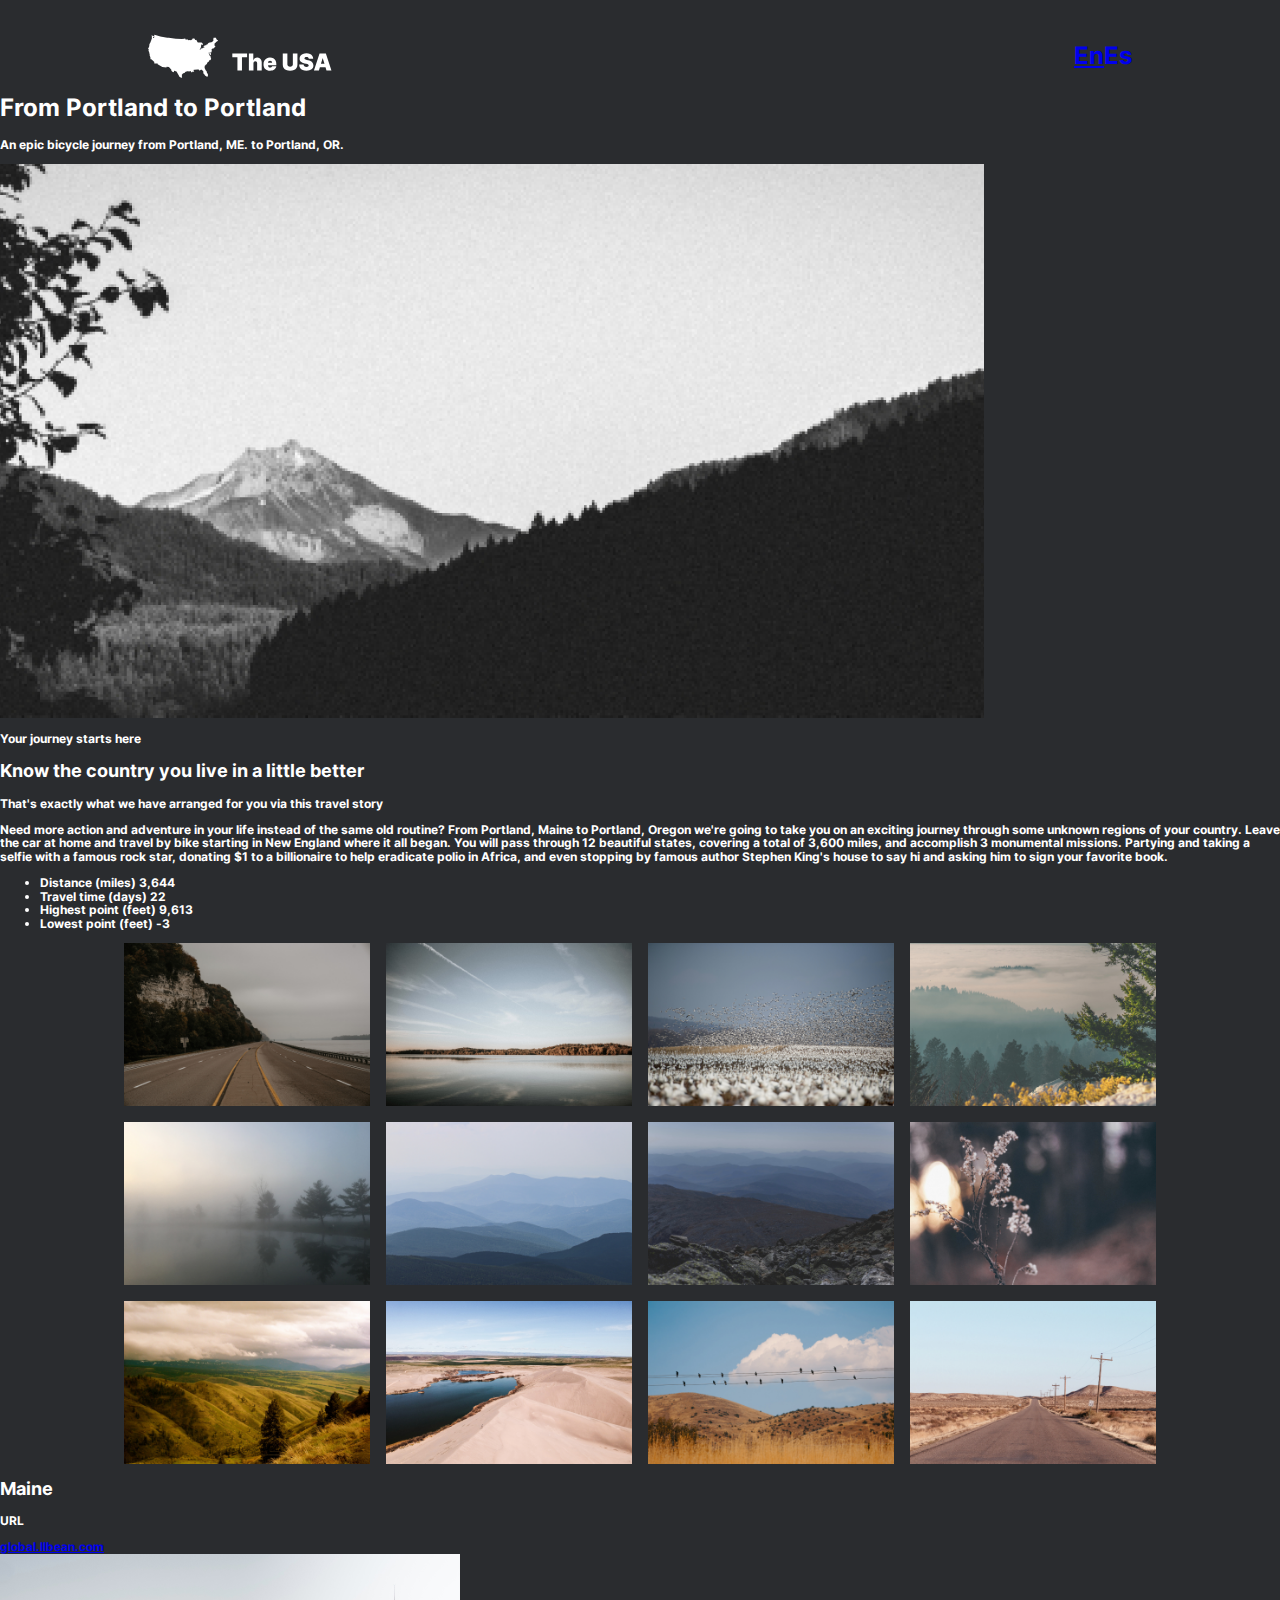
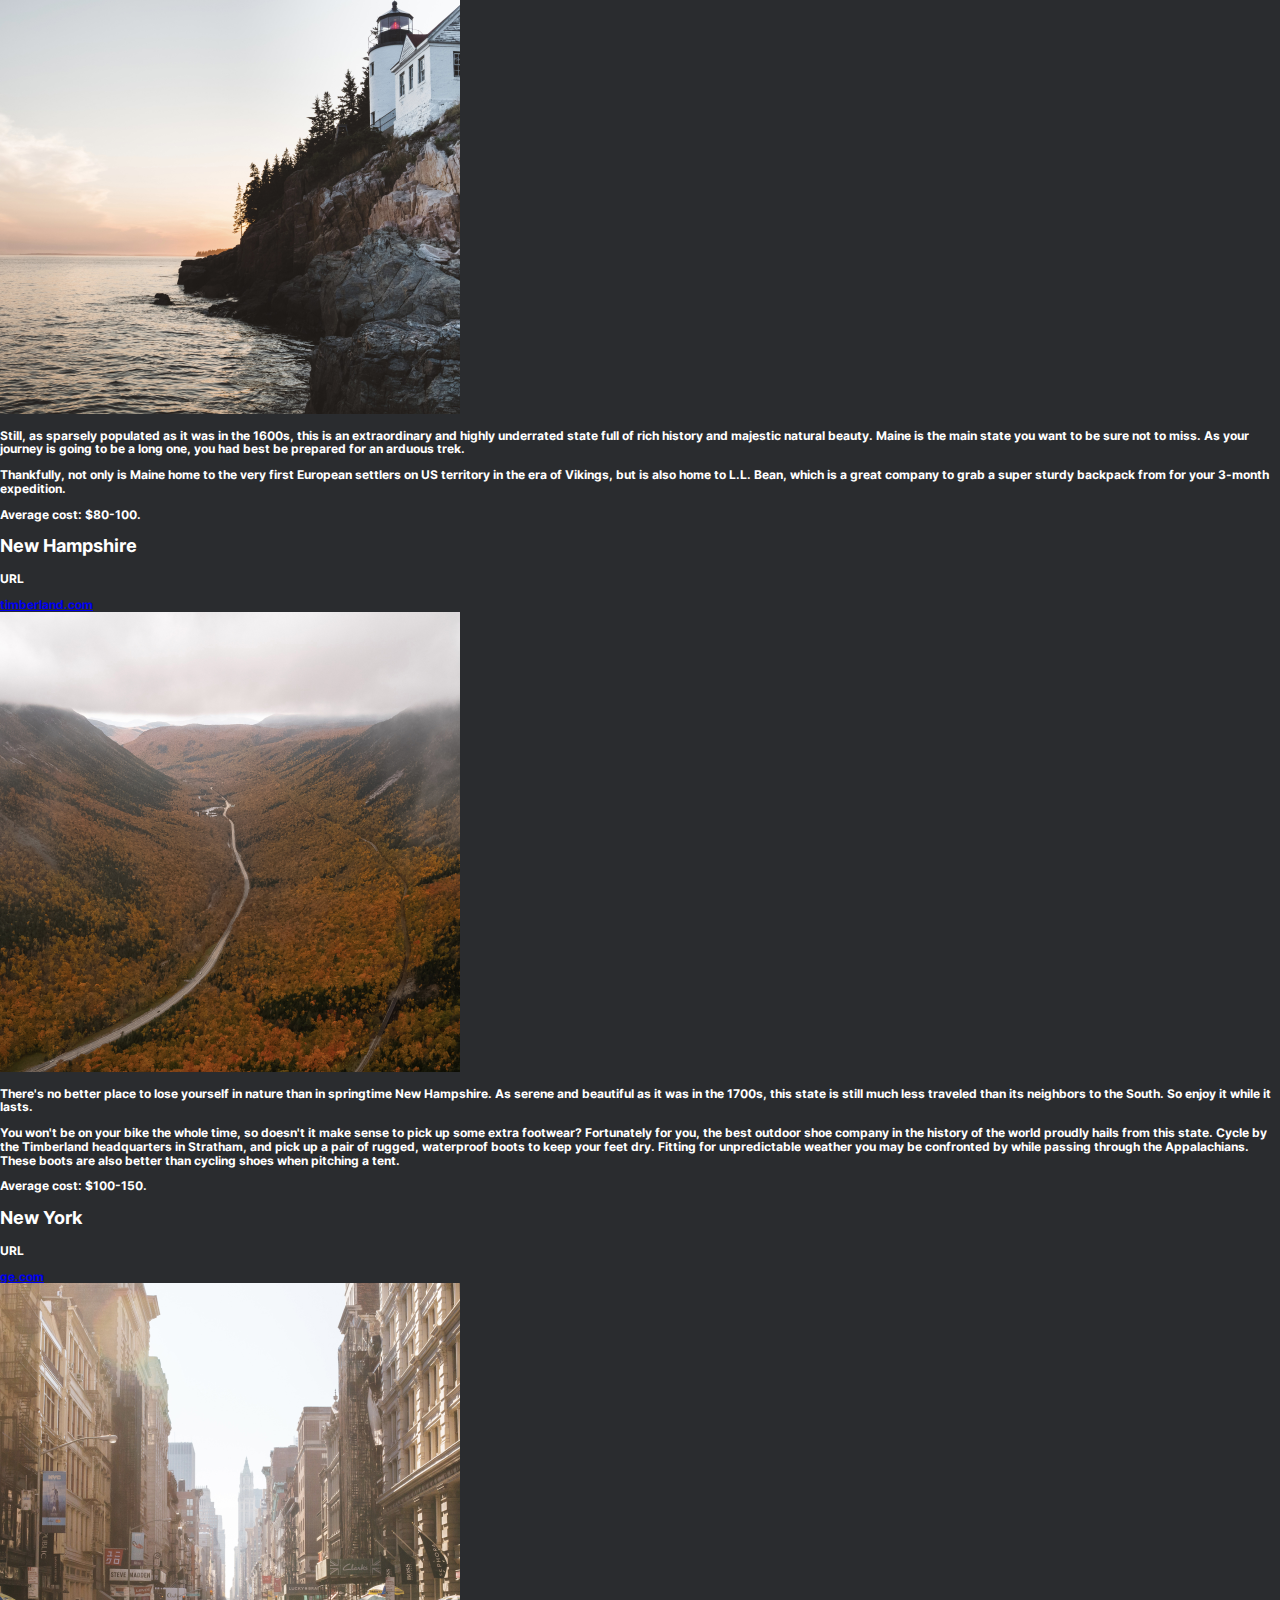
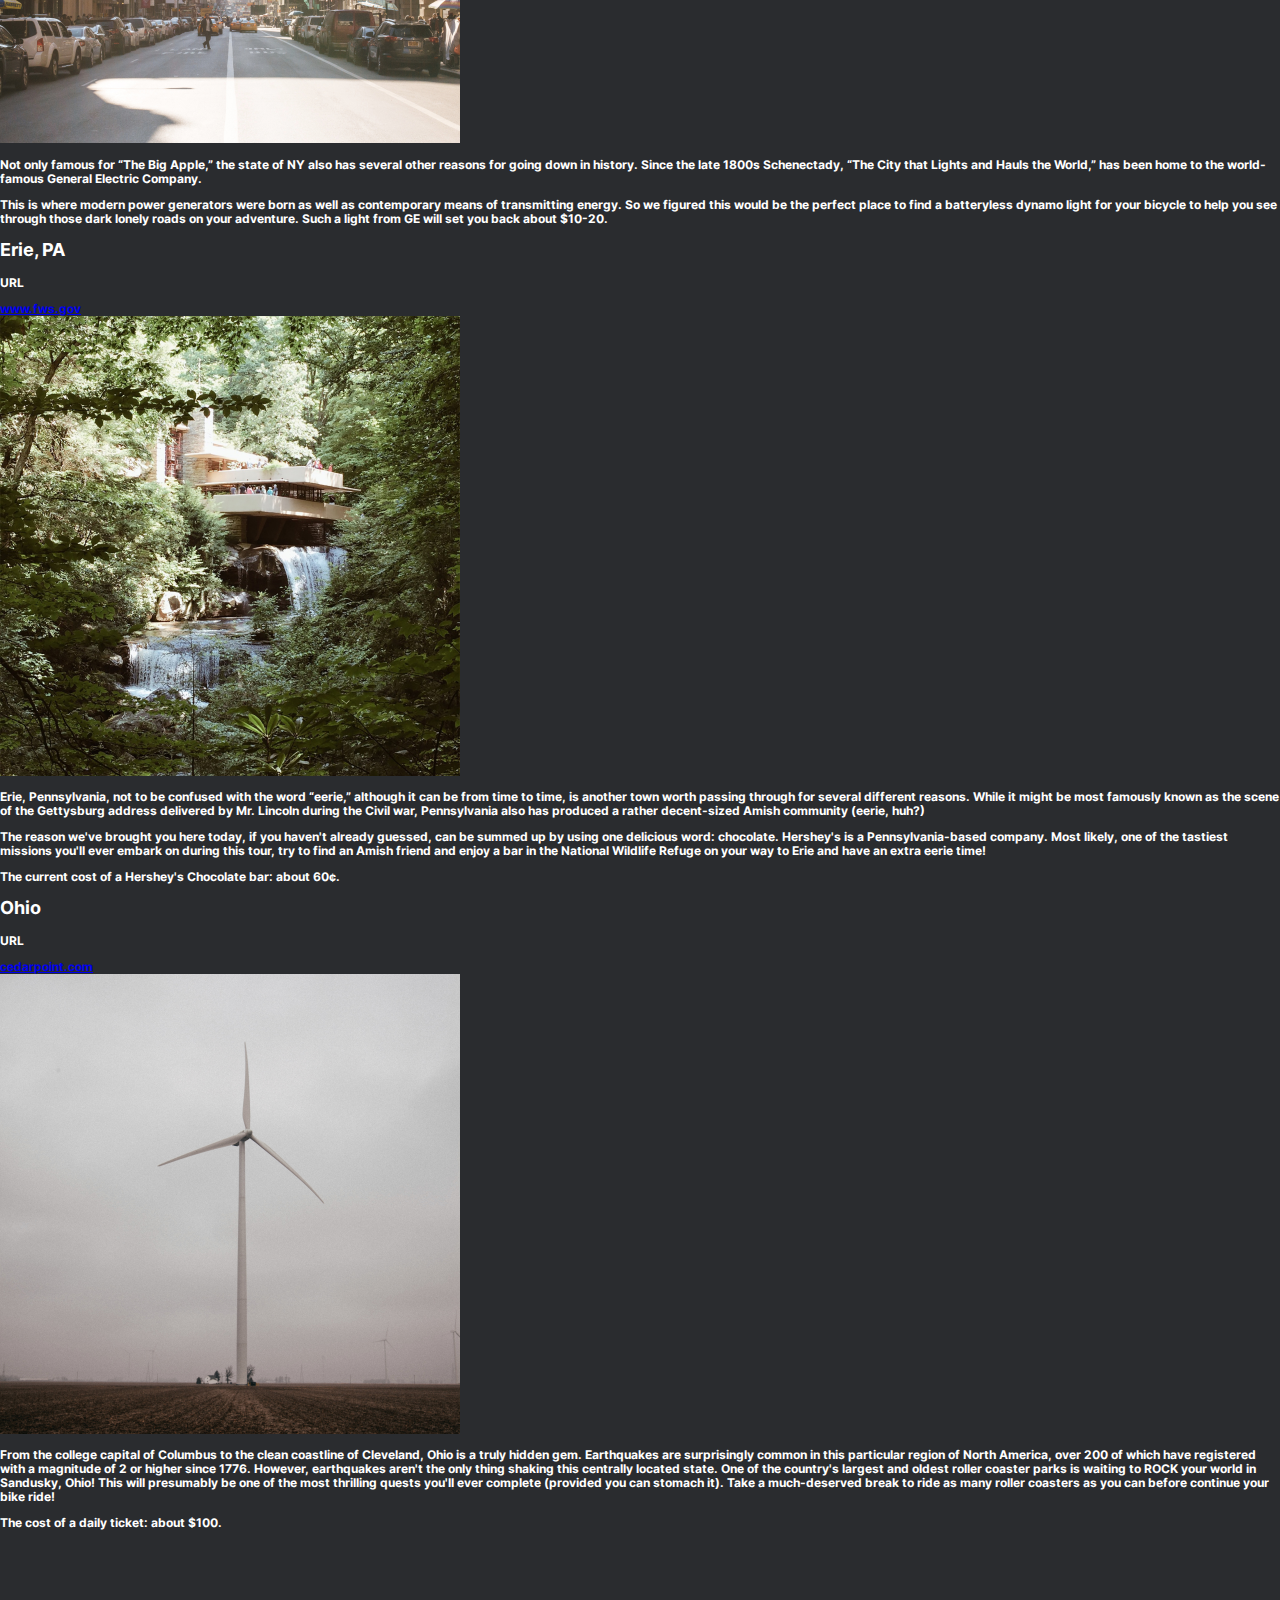
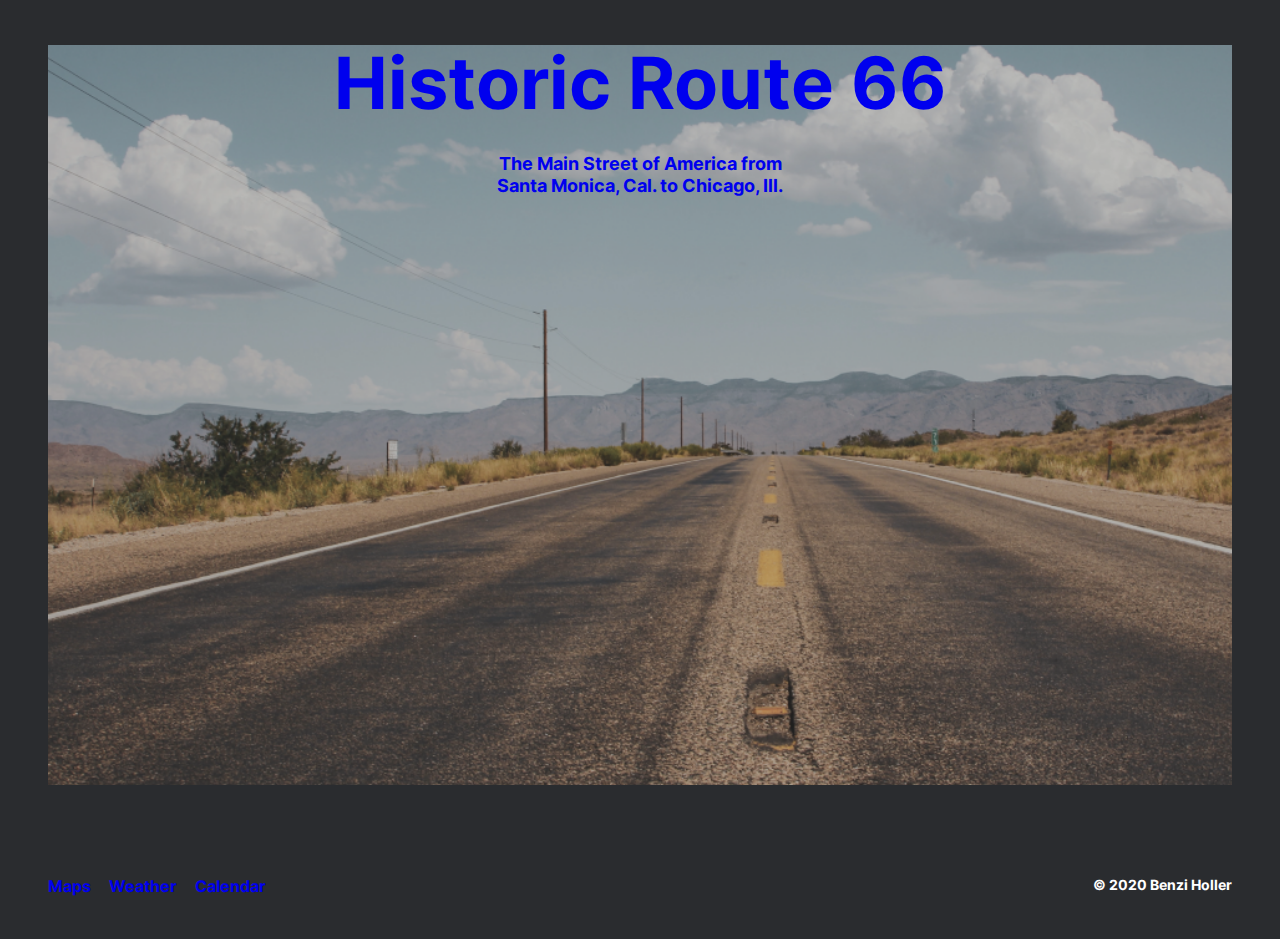
<file: index.html>
<!DOCTYPE html>
<html lang="en">
  <head>
    <meta charset="UTF-8" />
    <meta name="viewport" content="width=device-width, initial-scale=1.0" />
    <title>From Portland to Portland</title>
    <link rel="stylesheet" href="./pages/index.css" />
  </head>
  <body class="page">
    <header class="header">
      <div class="header__logo"></div>
      <ul class="header__languages">
        <li>
          <a class="header__language_selected header__language links" href="#"
            >En</a
          >
        </li>
        <li><a class="links header__language" href="#">Es</a></li>
      </ul>
    </header>

    <main>
      <section class="portland">
        <h1 class="portland__title">From Portland to Portland</h1>
        <p class="portland__subtitle">
          An epic bicycle journey from Portland, ME. to Portland, OR.
        </p>

        <img
          class="portland__image"
          src="./images/hatham.png"
          alt="black and white landscape mountain the background trees in the foreground"
        />

        <p class="portland__caption">Your journey starts here</p>
      </section>
      <section class="stats">
        <h2 class="stats__title">
          Know the country you live in a little better
        </h2>
        <p class="stats__subtitle">
          That's exactly what we have arranged for you via this travel story
        </p>
        <p class="stats__text">
          Need more action and adventure in your life instead of the same old
          routine? From Portland, Maine to Portland, Oregon we're going to take
          you on an exciting journey through some unknown regions of your
          country. Leave the car at home and travel by bike starting in New
          England where it all began. You will pass through 12 beautiful states,
          covering a total of 3,600 miles, and accomplish 3 monumental missions.
          Partying and taking a selfie with a famous rock star, donating $1 to a
          billionaire to help eradicate polio in Africa, and even stopping by
          famous author Stephen King's house to say hi and asking him to sign
          your favorite book.
        </p>
        <ul class="stats__list">
          <li><span class="stats__metric">Distance (miles)</span> 3,644</li>
          <li><span class="stats__metric">Travel time (days)</span> 22</li>
          <li>
            <span class="stats__metric">Highest point (feet)</span>
            9,613
          </li>
          <li><span class="stats__metric">Lowest point (feet)</span> -3</li>
        </ul>
      </section>
      <section class="grid">
        <img
          class="grid__image"
          alt="curved road cliff on one side of it large body of water on the other"
          src="./images/countrygrid01.png"
        />
        <img
          class="grid__image"
          alt="beach view from the water point perspective"
          src="./images/countrygrid02.png"
        />
        <img
          class="grid__image"
          alt="large open land covered with birds some flying many on the ground"
          src="./images/countrygrid03.png"
        />
        <img
          class="grid__image"
          alt="far distance shot of misty pine trees"
          src="./images/countrygrid04.png"
        />
        <img
          class="grid__image"
          alt="foggy body of water with trees on the shore line"
          src="./images/countrygrid05.png"
        />
        <img
          class="grid__image"
          alt="layers of mountains"
          src="./images/countrygrid06.png"
        />
        <img
          class="grid__image"
          alt="layers of hillsides"
          src="./images/countrygrid07.png"
        />
        <img
          class="grid__image"
          alt="lone white flower with foggy background"
          src="./images/countrygrid08.png"
        />
        <img
          class="grid__image"
          alt="rolling green hills with cloudy sky"
          src="./images/countrygrid09.png"
        />
        <img
          class="grid__image"
          alt="large sandy area with a body of water in the center"
          src="./images/countrygrid10.png"
        />
        <img
          class="grid__image"
          alt="tall grass field with birds sitting on a telephone wire in the forground"
          src="./images/countrygrid11.png"
        />
        <img
          class="grid__image"
          alt="empty desert highway"
          src="./images/countrygrid12.png"
        />
      </section>
      <section class="cards">
        <article class="cards__article">
          <h2 class="cards__title">Maine</h2>

          <div class="cards__link-wrapper">
            <p class="cards__url">URL</p>
            <a
              class="cards__link links"
              href="global.llbean.com"
              target="_blank"
              >global.llbean.com
            </a>
          </div>

          <img
            class="cards__image"
            alt="lighthouse off the side of a cliff"
            src="./images/maine.png"
          />

          <div class="cards__text-wrapper">
            <p class="cards__text">
              Still, as sparsely populated as it was in the 1600s, this is an
              extraordinary and highly underrated state full of rich history and
              majestic natural beauty. Maine is the main state you want to be
              sure not to miss. As your journey is going to be a long one, you
              had best be prepared for an arduous trek.
            </p>
            <p class="cards__text">
              Thankfully, not only is Maine home to the very first European
              settlers on US territory in the era of Vikings, but is also home
              to L.L. Bean, which is a great company to grab a super sturdy
              backpack from for your 3-month expedition.
            </p>
            <p class="cards__text">Average cost: $80-100.</p>
          </div>
        </article>
        <article class="cards__article">
          <h2 class="cards__title">New Hampshire</h2>

          <div class="cards__link-wrapper">
            <p class="cards__url">URL</p>
            <a class="cards__link links" href="timberland.com" target="_blank"
              >timberland.com
            </a>
          </div>

          <img
            class="cards__image"
            alt="stream in a valley surrounded by yellowing trees"
            src="./images/newhampshire.png"
          />

          <div class="cards__text-wrapper">
            <p class="cards__text">
              There's no better place to lose yourself in nature than in
              springtime New Hampshire. As serene and beautiful as it was in the
              1700s, this state is still much less traveled than its neighbors
              to the South. So enjoy it while it lasts.
            </p>
            <p class="cards__text">
              You won't be on your bike the whole time, so doesn't it make sense
              to pick up some extra footwear? Fortunately for you, the best
              outdoor shoe company in the history of the world proudly hails
              from this state. Cycle by the Timberland headquarters in Stratham,
              and pick up a pair of rugged, waterproof boots to keep your feet
              dry. Fitting for unpredictable weather you may be confronted by
              while passing through the Appalachians. These boots are also
              better than cycling shoes when pitching a tent.
            </p>
            <p class="cards__text">Average cost: $100-150.</p>
          </div>
        </article>
        <article class="cards__article">
          <h2 class="cards__title">New York</h2>

          <div class="cards__link-wrapper">
            <p class="cards__url">URL</p>
            <a class="cards__link links" href="ge.com" target="_blank"
              >ge.com</a
            >
          </div>

          <img
            class="cards__image"
            alt="view down a street full of cars tall buildings on either side"
            src="./images/newyork.png"
          />

          <div class="cards__text-wrapper">
            <p class="cards__text">
              Not only famous for “The Big Apple,” the state of NY also has
              several other reasons for going down in history. Since the late
              1800s Schenectady, “The City that Lights and Hauls the World,” has
              been home to the world-famous General Electric Company.
            </p>
            <p class="cards__text">
              This is where modern power generators were born as well as
              contemporary means of transmitting energy. So we figured this
              would be the perfect place to find a batteryless dynamo light for
              your bicycle to help you see through those dark lonely roads on
              your adventure. Such a light from GE will set you back about
              $10-20.
            </p>
          </div>
        </article>
        <article class="cards__article">
          <h2 class="cards__title">Erie, PA</h2>

          <div class="cards__link-wrapper">
            <p class="cards__url">URL</p>
            <a class="cards__link links" href="www.fws.gov" target="_blank"
              >www.fws.gov</a
            >
          </div>

          <img
            class="cards__image"
            alt="house on a river in a forest with a waterfall coming out the bottom"
            src="./images/erie.png"
          />

          <div class="cards__text-wrapper">
            <p class="cards__text">
              Erie, Pennsylvania, not to be confused with the word “eerie,”
              although it can be from time to time, is another town worth
              passing through for several different reasons. While it might be
              most famously known as the scene of the Gettysburg address
              delivered by Mr. Lincoln during the Civil war, Pennsylvania also
              has produced a rather decent-sized Amish community (eerie, huh?)
            </p>
            <p class="cards__text">
              The reason we've brought you here today, if you haven't already
              guessed, can be summed up by using one delicious word: chocolate.
              Hershey's is a Pennsylvania-based company. Most likely, one of the
              tastiest missions you'll ever embark on during this tour, try to
              find an Amish friend and enjoy a bar in the National Wildlife
              Refuge on your way to Erie and have an extra eerie time!
            </p>

            <p class="cards__text">
              The current cost of a Hershey's Chocolate bar: about 60¢.
            </p>
          </div>
        </article>
        <article class="cards__article">
          <h2 class="cards__title">Ohio</h2>

          <div class="cards__link-wrapper">
            <p class="cards__url">URL</p>
            <a class="cards__link links" href="cedarpoint.com" target="_blank"
              >cedarpoint.com</a
            >
          </div>

          <img
            class="cards__image"
            alt="house on a river in a forest with a waterfall coming out the bottom"
            src="./images/ohio.png"
          />

          <div class="cards__text-wrapper">
            <p class="cards__text">
              From the college capital of Columbus to the clean coastline of
              Cleveland, Ohio is a truly hidden gem. Earthquakes are
              surprisingly common in this particular region of North America,
              over 200 of which have registered with a magnitude of 2 or higher
              since 1776. However, earthquakes aren't the only thing shaking
              this centrally located state. One of the country's largest and
              oldest roller coaster parks is waiting to ROCK your world in
              Sandusky, Ohio! This will presumably be one of the most thrilling
              quests you'll ever complete (provided you can stomach it). Take a
              much-deserved break to ride as many roller coasters as you can
              before continue your bike ride!
            </p>
            <p class="cards__text">The cost of a daily ticket: about $100.</p>
          </div>
        </article>
      </section>
      <section class="cover">
        <a
          class="link cover__link"
          href="https://www.nps.gov/nr/travel/route66/maps66.html"
        >
          <div>
            <h2 class="cover__title">Historic Route 66</h2>
            <p class="cover__subtitle">
              The Main Street of America from Santa Monica, Cal. to Chicago,
              Ill.
            </p>
          </div>
        </a>
      </section>
    </main>

    <footer class="footer">
      <nav>
        <ul class="footer__nav">
          <li class="footer__list">
            <a class="links footer__menu-item" href="Https://yandex.com/maps"
              >Maps</a
            >
          </li>
          <li class="footer__list">
            <a
              class="links footer__menu-item"
              href="Https://yandex.com/weather/moscow"
              >Weather</a
            >
          </li>
          <li class="footer__list">
            <a class="links footer__menu-item" href="Https://www.any.do"
              >Calendar</a
            >
          </li>
        </ul>
      </nav>

      <p class="footer__author">&#169; 2020 Benzi Holler</p>
    </footer>
  </body>
</html>
</file>
<file: pages/index.css>
@import url(../vendor/normalize.css);
@import url(../blocks/content/content.css);
@import url(../blocks/footer/footer.css);
@import url(../blocks/header/header.css);
@import url(../blocks/links/links.css);
@import url(../blocks/image/image.css);
@import url(../blocks/logo/logo.css);
@import url(../blocks/list/list.css);
@import url(../blocks/grid/grid.css);
@import url(../blocks/card/card.css);
@import url(../blocks/cover/cover.css);
@import url(../fonts/fonts.css);
@import url(../blocks/page/page.css);
</file>
